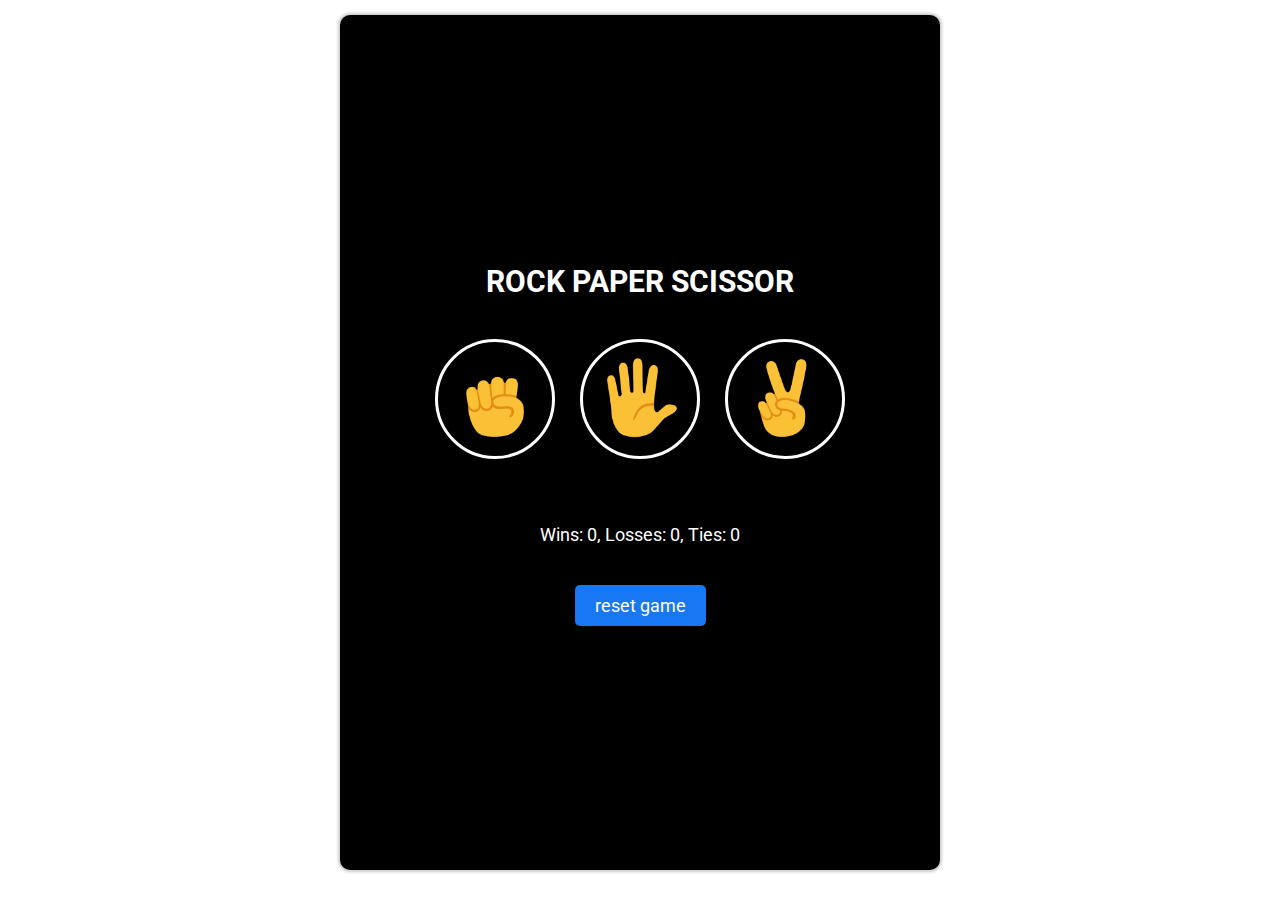
<file: index.html>
<!DOCTYPE html>
<html lang="en">
<head>
    <link href="https://fonts.googleapis.com/css2?family=Roboto:ital,wght@0,100..900;1,100..900&display=swap" rel="stylesheet">
    <link rel="stylesheet" href="rps.css">
    <title>Document</title>
</head>
<body>
    <div class="container">
        <div class="game-title">
            ROCK PAPER SCISSOR
        </div>
        <div class="icons">

                <button class="game-buttons" onclick="
                playGame('rock')
                 ">
                    <img src="rock-emoji.png" alt="rock-button">
                </button>

                <button class="game-buttons" onclick="
                playGame('paper')
                  ">
                    <img src="paper-emoji.png" alt="paper-button">
                </button>

                <button class="game-buttons" onclick="
                 playGame('scissors')"
                 >
                    <img src="scissors-emoji.png" alt="scissor-button">
                </button>
        </div>
        <div class="result-section">
            <div class="game-winner">
            </div>

            <div class="game-move">
            </div>

            <div class="game-score">
            </div>

        </div>

        <div class="button-reset">
            <button class="game-reset" onclick="
                scores.win=0,
                scores.lose=0,
                scores.tie=0,
                displayScore();
                document.querySelector('.game-winner').innerHTML='',
                document.querySelector('.game-move').innerHTML='',
                localStorage.clear();
           ">
                reset game</button>
        </div>
    </div>
    <script src="rps.js"></script>
</body>
</html>
</file>
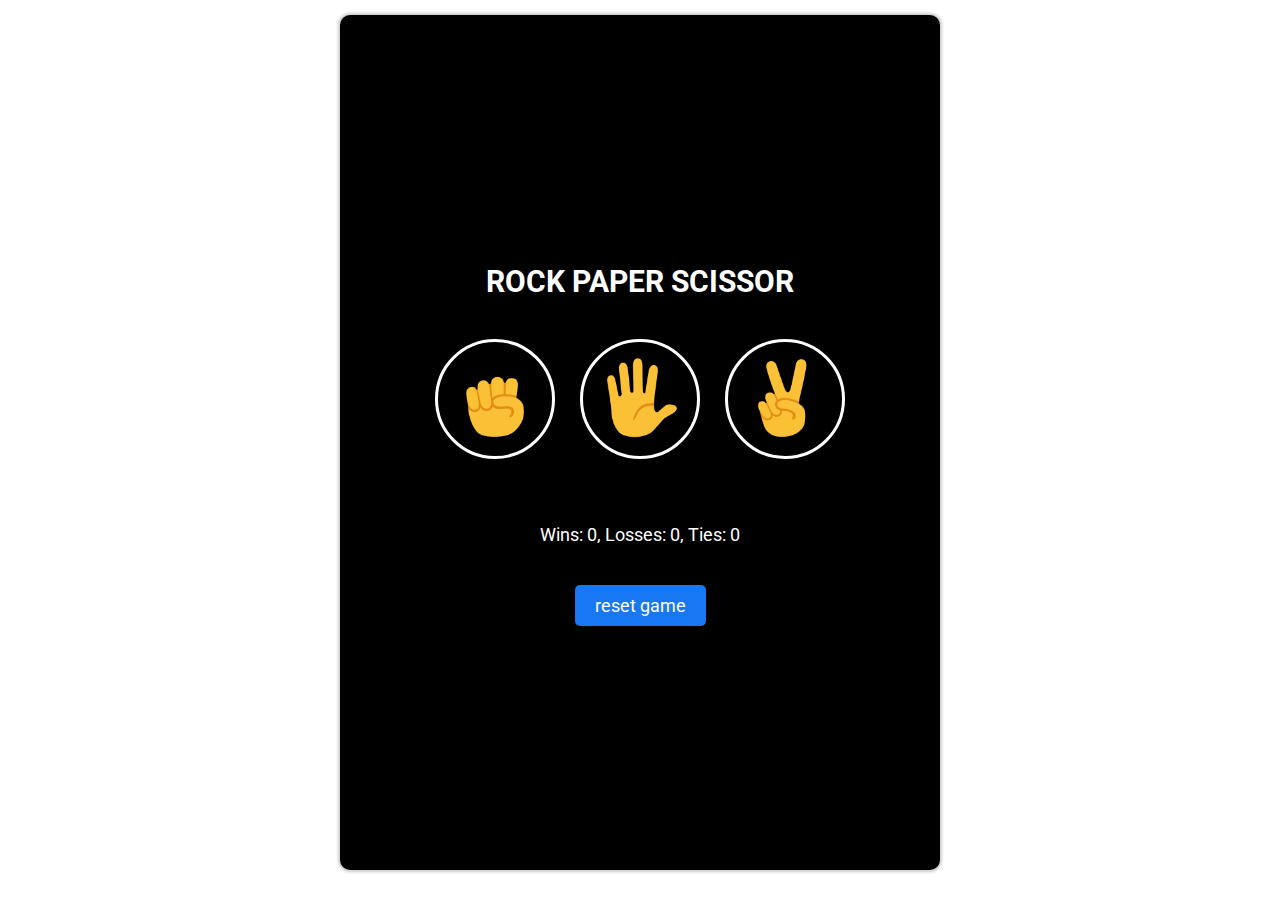
<file: rps.html>
<!DOCTYPE html>
<html lang="en">
<head>
    <link href="https://fonts.googleapis.com/css2?family=Roboto:ital,wght@0,100..900;1,100..900&display=swap" rel="stylesheet">
    <link rel="stylesheet" href="rps.css">
    <title>Document</title>
</head>
<body>
    <div class="container">
        <div class="game-title">
            ROCK PAPER SCISSOR
        </div>
        <div class="icons">

                <button class="game-buttons" onclick="
                playGame('rock')
                 ">
                    <img src="rock-emoji.png" alt="rock-button">
                </button>

                <button class="game-buttons" onclick="
                playGame('paper')
                  ">
                    <img src="paper-emoji.png" alt="paper-button">
                </button>

                <button class="game-buttons" onclick="
                 playGame('scissors')"
                 >
                    <img src="scissors-emoji.png" alt="scissor-button">
                </button>
        </div>
        <div class="result-section">
            <div class="game-winner">
            </div>

            <div class="game-move">
            </div>

            <div class="game-score">
            </div>

        </div>

        <div class="button-reset">
            <button class="game-reset" onclick="
                scores.win=0,
                scores.lose=0,
                scores.tie=0,
                displayScore();
                document.querySelector('.game-winner').innerHTML='',
                document.querySelector('.game-move').innerHTML='',
                localStorage.clear();
           ">
                reset game</button>
        </div>
    </div>
    <script src="rps.js"></script>
</body>
</html>
</file>
<file: rps.css>
*
{
    box-sizing: border-box;
    padding: 0px;
    margin: 0px;
    font-family: Roboto,sans-serif;
}

body{
   margin: 15px 0px 15px 0px; 
}

.container
{
    margin-left: auto;
    margin-right: auto;
    width: 600px;
    height: 95vh;
    padding: 30px;
    background-color: black;
    color: white;
    border-radius: 10px;
    box-shadow: 0px 0px 3px 2px rgba(0,0,0,0.2);
    display: flex;
    flex-direction: column;
    justify-content: center;
}

 .game-title
{
    font-size: 30px;
    font-weight: bold;
    text-align: center;
    padding: 5px 10px;
    margin-bottom: 20px;
}

.icons {
    padding-top: 15px;
    padding-bottom: 15px;
    padding-left: 40px;
    padding-right: 40px;
    display: flex;
    justify-content: space-evenly;
}


.game-buttons{
    width: 120px;
    height: 120px;
    border-radius: 50%;
    border: 3px solid white;
    background-color:transparent;
    cursor: pointer;
    outline: none;
}


.game-buttons img
{
    height: 80px;
}

.result-section
{
    /* background-color: lightgray; */
    color :white;
    padding: 15px;
    border-radius: 10px;
    margin-top: 20pxn;
}
.game-winner
{
    text-align: center;
    padding: 5px 10px;
    font-size: 26px;
    margin-bottom: 20px;
    font-weight: bold;
}
.game-move
{
    text-align: center;
    font-size: 20px;
    margin-bottom: 20px;
}
.game-move img
{
    height: 60px;
}

.game-score
{
    text-align: center;
    padding: 5px 10px;
    font-size: 18px;
    margin-bottom: 20px;
}

.button-reset
{
    display: flex;
    justify-content: center;
}

 .game-reset
{
    background-color:rgb(24, 119, 242);
    color: white;
    border:none;
    font-size:18px;
    padding:10px 20px;
    border-radius:5px;
    cursor: pointer;
}
</file>
